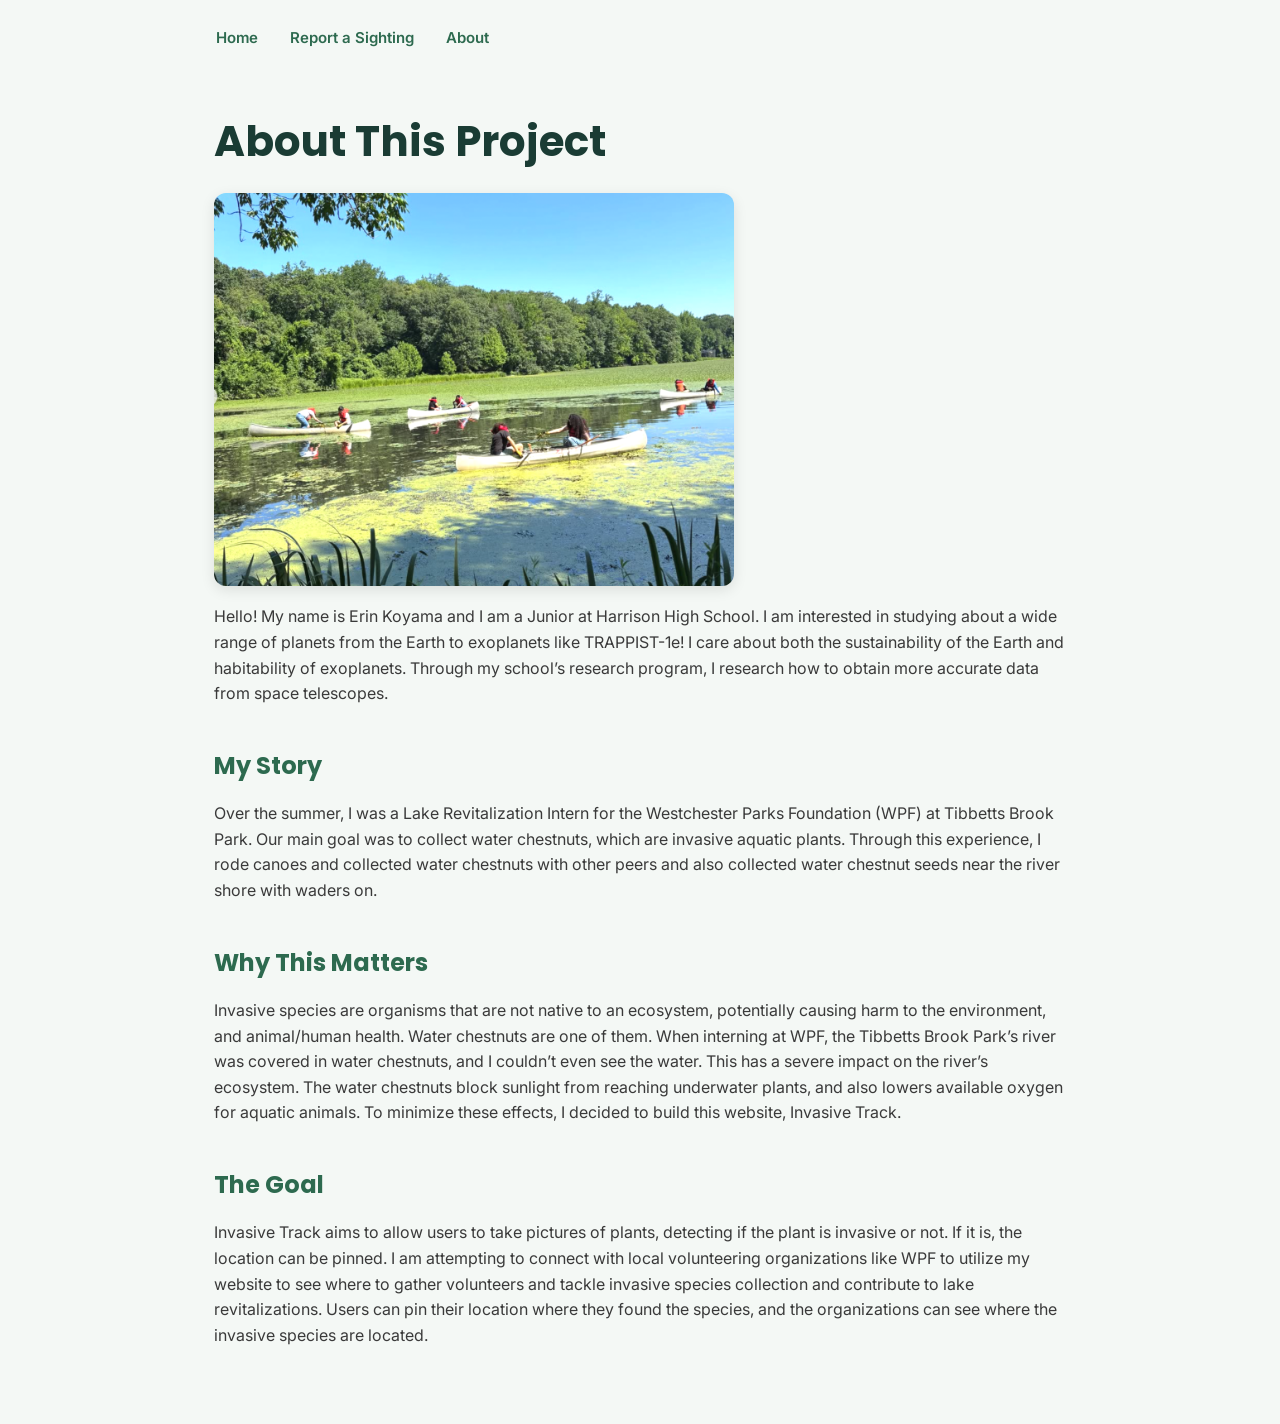
<file: about.html>
<!DOCTYPE html>
<html>
<head>
  <title>About</title>
  <link rel="preconnect" href="https://fonts.googleapis.com">
  <link href="https://fonts.googleapis.com/css2?family=Poppins:wght@600;700&family=Inter:wght@400;500;600&display=swap" rel="stylesheet">
  <link rel="stylesheet" href="style.css">
</head>
<body>
  <nav>
    <a href="index.html">Home</a>
    <a href="report.html">Report a Sighting</a>
    <a href="about.html">About</a>
  </nav>

  <h1>About This Project</h1>

  <img src="invasivetrackinsta.jpg" alt="Removing water chestnuts @ Tibbetts Brook Park" class="about-photo">

  <p>
   Hello! My name is Erin Koyama and I am a Junior at Harrison High School. I am interested in studying about a wide range of planets from the Earth to exoplanets like TRAPPIST-1e! I care about both the sustainability of the Earth and habitability of exoplanets. Through my school’s research program, I research how to obtain more accurate data from space telescopes.
  </p>

  <h2>My Story</h2>
  <p>
   Over the summer, I was a Lake Revitalization Intern for the Westchester Parks Foundation (WPF) at Tibbetts Brook Park. Our main goal was to collect water chestnuts, which are invasive aquatic plants. Through this experience, I rode canoes and collected water chestnuts with other peers and also collected water chestnut seeds near the river shore with waders on. 
  </p>

  <h2>Why This Matters</h2>
  <p>
   Invasive species are organisms that are not native to an ecosystem, potentially causing harm to the environment, and animal/human health. Water chestnuts are one of them. When interning at WPF, the Tibbetts Brook Park’s river was covered in water chestnuts, and I couldn’t even see the water. This has a severe impact on the river’s ecosystem. The water chestnuts block sunlight from reaching underwater plants, and also lowers available oxygen for aquatic animals. To minimize these effects, I decided to build this website, Invasive Track. 

  </p>

  <h2>The Goal</h2>
  <p>
    Invasive Track aims to allow users to take pictures of plants, detecting if the plant is invasive or not. If it is, the location can be pinned. I am attempting to connect with local volunteering organizations like WPF to utilize my website to see where to gather volunteers and tackle invasive species collection and contribute to lake revitalizations. Users can pin their location where they found the species, and the organizations can see where the invasive species are located. 
  </p>
</body>
</html>
</file>
<file: style.css>
* {
  box-sizing: border-box;
}

body {
  font-family: 'Inter', Arial, sans-serif;
  background-color: #f4f8f5;
  color: #1a3c34;
  max-width: 900px;
  margin: 0 auto;
  padding: 0 24px 60px;
  line-height: 1.6;
}

h1, h2 {
  font-family: 'Poppins', Arial, sans-serif;
}

h1 {
  font-size: 42px;
  color: #1a3c34;
  margin-top: 30px;
  margin-bottom: 8px;
}

h2 {
  color: #2d6a4f;
  font-size: 24px;
  margin-top: 40px;
  margin-bottom: 12px;
}

p {
  font-size: 16px;
  color: #3a3a3a;
}

/* --- Nav --- */
nav {
  display: flex;
  gap: 28px;
  padding: 20px 0;
  margin-bottom: 10px;
}

nav a {
  text-decoration: none;
  color: #2d6a4f;
  font-weight: 600;
  font-size: 15px;
  padding: 6px 2px;
  border-bottom: 2px solid transparent;
  transition: border-color 0.2s ease;
}

nav a:hover {
  border-bottom: 2px solid #2d6a4f;
}

/* --- Hero section (homepage) --- */
.hero {
  background: linear-gradient(135deg, #2d6a4f, #1a3c34);
  color: white;
  padding: 50px 36px;
  border-radius: 16px;
  margin: 20px 0 40px;
}

.hero h1 {
  color: white;
  margin-top: 0;
}

.hero p {
  color: #d8ece2;
  font-size: 18px;
  margin-bottom: 0;
}

/* --- Buttons --- */
button, .btn {
  cursor: pointer;
  border-radius: 6px;
  font-family: 'Inter', sans-serif;
  font-weight: 600;
}

button[type="submit"] {
  background-color: #2d6a4f;
  color: white;
  border: none;
  padding: 12px 24px;
  font-size: 15px;
  box-shadow: 0 2px 6px rgba(45, 106, 79, 0.3);
  transition: transform 0.15s ease, box-shadow 0.15s ease;
}

button[type="submit"]:hover {
  transform: translateY(-1px);
  box-shadow: 0 4px 10px rgba(45, 106, 79, 0.4);
}

#get-location {
  background-color: white;
  color: #2d6a4f;
  border: 1.5px solid #2d6a4f;
  padding: 10px 16px;
  font-size: 14px;
}

#get-location:hover {
  background-color: #eaf4ef;
}

/* --- Form --- */
form {
  display: flex;
  flex-direction: column;
  max-width: 420px;
  gap: 6px;
  margin-top: 20px;
}

label {
  font-weight: 600;
  margin-top: 14px;
  font-size: 14px;
  color: #2d6a4f;
}

select, input, textarea {
  padding: 10px 12px;
  font-size: 15px;
  border: 1.5px solid #d4ddd8;
  border-radius: 8px;
  font-family: 'Inter', sans-serif;
  background-color: white;
  transition: border-color 0.15s ease;
}

select:focus, input:focus, textarea:focus {
  outline: none;
  border-color: #2d6a4f;
}

textarea {
  min-height: 80px;
}

#confirmation {
  margin-top: 18px;
  font-weight: 600;
  color: #2d6a4f;
  padding: 12px 16px;
  background-color: #eaf4ef;
  border-radius: 8px;
}

#location-status, #id-suggestion {
  font-size: 14px;
  color: #5a6b62;
  margin-top: 4px;
}

/* --- Cards (sightings, species ID guide) --- */
.sighting-entry, .species-card {
  background-color: white;
  border: 1px solid #e2e8e4;
  border-radius: 12px;
  padding: 16px;
  margin-bottom: 14px;
  box-shadow: 0 1px 4px rgba(0,0,0,0.04);
  transition: box-shadow 0.2s ease;
}

.sighting-entry:hover, .species-card:hover {
  box-shadow: 0 4px 14px rgba(0,0,0,0.08);
}

.sighting-entry strong {
  color: #2d6a4f;
  font-size: 18px;
}

.sighting-entry p {
  margin: 6px 0 0 0;
  font-size: 14px;
  color: #4a4a4a;
}

.sighting-photo {
  width: 100%;
  max-height: 220px;
  object-fit: cover;
  border-radius: 8px;
  margin-bottom: 10px;
}

.species-cards {
  display: flex;
  gap: 16px;
  flex-wrap: wrap;
}

.species-card {
  width: 210px;
}

.species-card img {
  width: 100%;
  height: 130px;
  object-fit: cover;
  border-radius: 6px;
  margin-bottom: 10px;
}

.species-card strong {
  display: block;
  color: #2d6a4f;
  margin-bottom: 6px;
  font-size: 15px;
}

.species-card p {
  font-size: 13px;
  color: #4a4a4a;
}

/* --- Map --- */
#map {
  height: 420px;
  border-radius: 12px;
  margin-top: 14px;
  border: 1px solid #e2e8e4;
  box-shadow: 0 2px 10px rgba(0,0,0,0.06);
}

/* --- About page photo --- */
.about-photo {
  width: 100%;
  max-width: 520px;
  border-radius: 12px;
  margin: 18px 0;
  display: block;
  box-shadow: 0 4px 14px rgba(0,0,0,0.1);
}

/* --- Mobile responsiveness --- */
@media (max-width: 600px) {
  h1 { font-size: 30px; }
  .hero { padding: 32px 20px; }
  nav { flex-wrap: wrap; gap: 16px; }
  .species-cards { flex-direction: column; }
  .species-card { width: 100%; }
}
.form-section {
  background-color: white;
  border: 1px solid #e2e8e4;
  border-radius: 12px;
  padding: 18px 20px;
  margin-bottom: 18px;
}

.form-section h3 {
  font-family: 'Poppins', sans-serif;
  font-size: 16px;
  color: #1a3c34;
  margin: 0 0 12px 0;
}

.photo-dropzone {
  display: flex;
  flex-direction: column;
  align-items: center;
  justify-content: center;
  border: 2px dashed #b8ccc2;
  border-radius: 10px;
  padding: 30px 16px;
  cursor: pointer;
  text-align: center;
  background-color: #f9fbfa;
  transition: border-color 0.2s ease, background-color 0.2s ease;
}

.photo-dropzone:hover {
  border-color: #2d6a4f;
  background-color: #eef6f1;
}

.dropzone-icon {
  font-size: 32px;
  margin-bottom: 8px;
}

.dropzone-text {
  font-weight: 600;
  color: #2d6a4f;
  font-size: 15px;
}

.dropzone-subtext {
  font-size: 13px;
  color: #8a9a91;
  margin-top: 4px;
}

#photo-filename {
  font-size: 13px;
  color: #5a6b62;
  margin-top: 8px;
  text-align: center;
}

.id-suggestion-box {
  background-color: #eaf4ef;
  border: 1px solid #b8ccc2;
  border-radius: 8px;
  padding: 12px 14px;
  margin-top: 12px;
}

.id-suggestion-box p {
  margin: 0;
  color: #1a3c34;
  font-size: 14px;
  font-weight: 500;
}
.sighting-photo {
  display: block; /* 👈 Forces the image onto its own line above the text */
  width: 100%;
  max-height: 220px;
  object-fit: cover;
  border-radius: 8px;
  margin-bottom: 12px;
}
</file>
